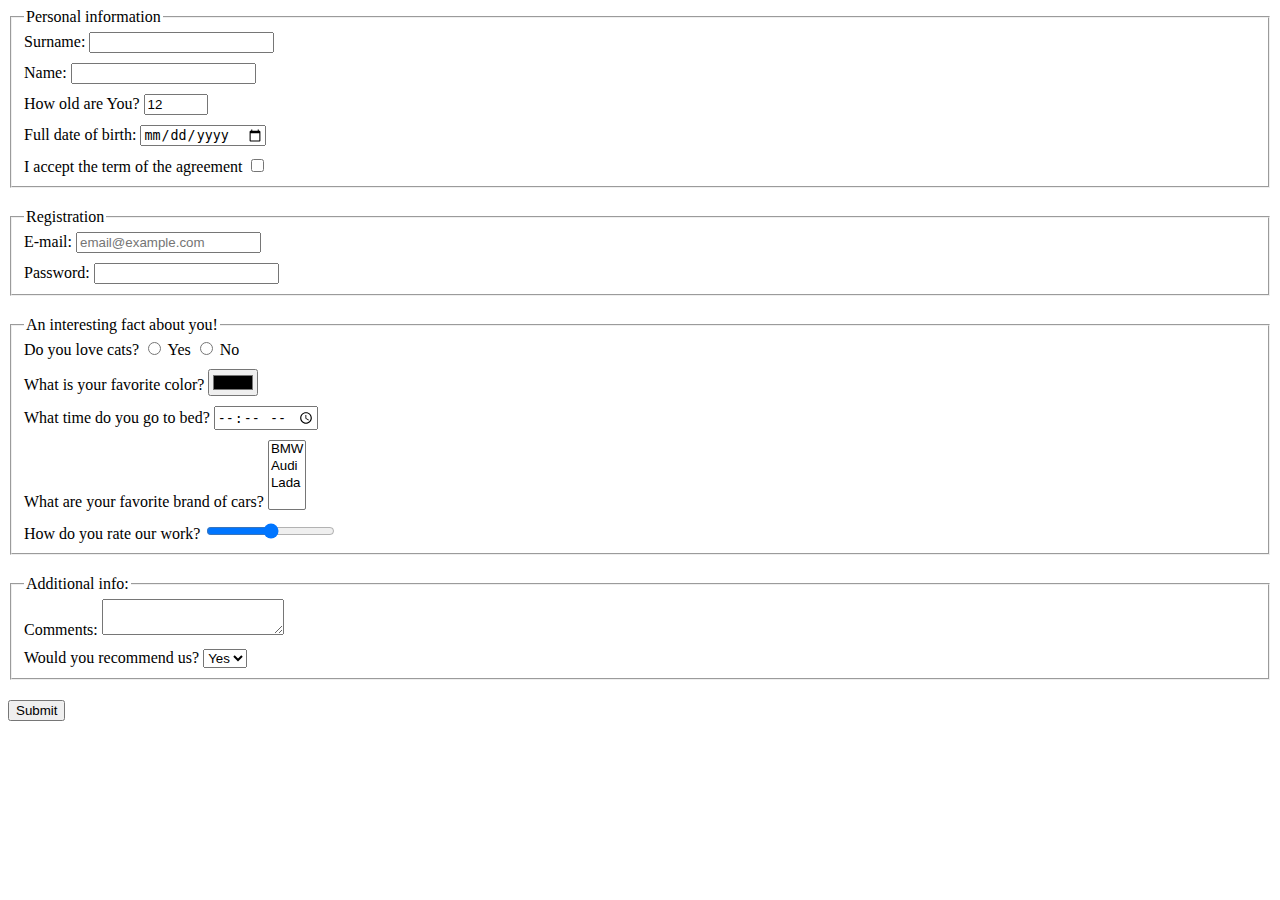
<file: index.html>
<!doctype html><html lang="en"><head><meta charset="UTF-8"><meta name="viewport" content="width=device-width, user-scalable=no, initial-scale=1.0, maximum-scale=1.0, minimum-scale=1.0"><meta http-equiv="X-UA-Compatible" content="ie=edge"><title>HTML Form</title><link rel="stylesheet" href="style.a2c384e6.css"></head><body> <form action="https://mate-academy-form-lesson.herokuapp.com/create-application" method="post"> <fieldset class="info"> <legend>Personal information</legend> <label class="info-fact"> Surname: <input type="text" name="surname" autocomplete="off"> </label> <label class="info-fact"> Name: <input type="text" name="name" autocomplete="off"> </label> <label class="info-fact"> How old are You? <input type="number" name="age" value="12" min="0" max="100"> </label> <label class="info-fact"> Full date of birth: <input type="date" name="dateOfBirth"> </label> <label class="info-fact"> I accept the term of the agreement <input type="checkbox" name="accept" required> </label> </fieldset> <fieldset class="info"> <legend>Registration</legend> <label class="info-fact"> E-mail: <input type="email" name="mail" placeholder="email@example.com"> </label> <label class="info-fact">Password: <input type="password" name="password" minlength="6" maxlength="8"> </label> </fieldset> <fieldset class="info"> <legend>An interesting fact about you!</legend> <div class="info-fact"> Do you love cats? <label class="info-fact inline"> <input type="radio" name="loveCats" value="yes"> Yes </label> <label class="info-fact inline"> <input type="radio" name="loveCats" value="no"> No </label> </div> <label class="info-fact"> What is your favorite color? <input type="color" name="favouriteColor" id="color"> </label> <label class="info-fact"> What time do you go to bed? <input type="time" name="goToBed"> </label> <label class="info-fact"> What are your favorite brand of cars? <select name="favoriteCars" multiple> <option value="BMW">BMW</option> <option value="Audi">Audi</option> <option value="Lada">Lada</option> </select> </label> <label class="info-fact"> How do you rate our work? <input type="range" name="rate" min="0" max="10" step="1"> </label> </fieldset> <fieldset class="info"> <legend>Additional info:</legend> <label class="info-fact"> Comments: <textarea name="comments"></textarea> </label> <label class="info-fact"> Would you recommend us? <select name="recommend" id="recommend"> <option value="yes">Yes</option> <option value="no">No</option> </select> </label> </fieldset> <button type="submit">Submit</button> </form> <script type="text/javascript" src="main.e97352c4.js"></script> </body></html>
</file>
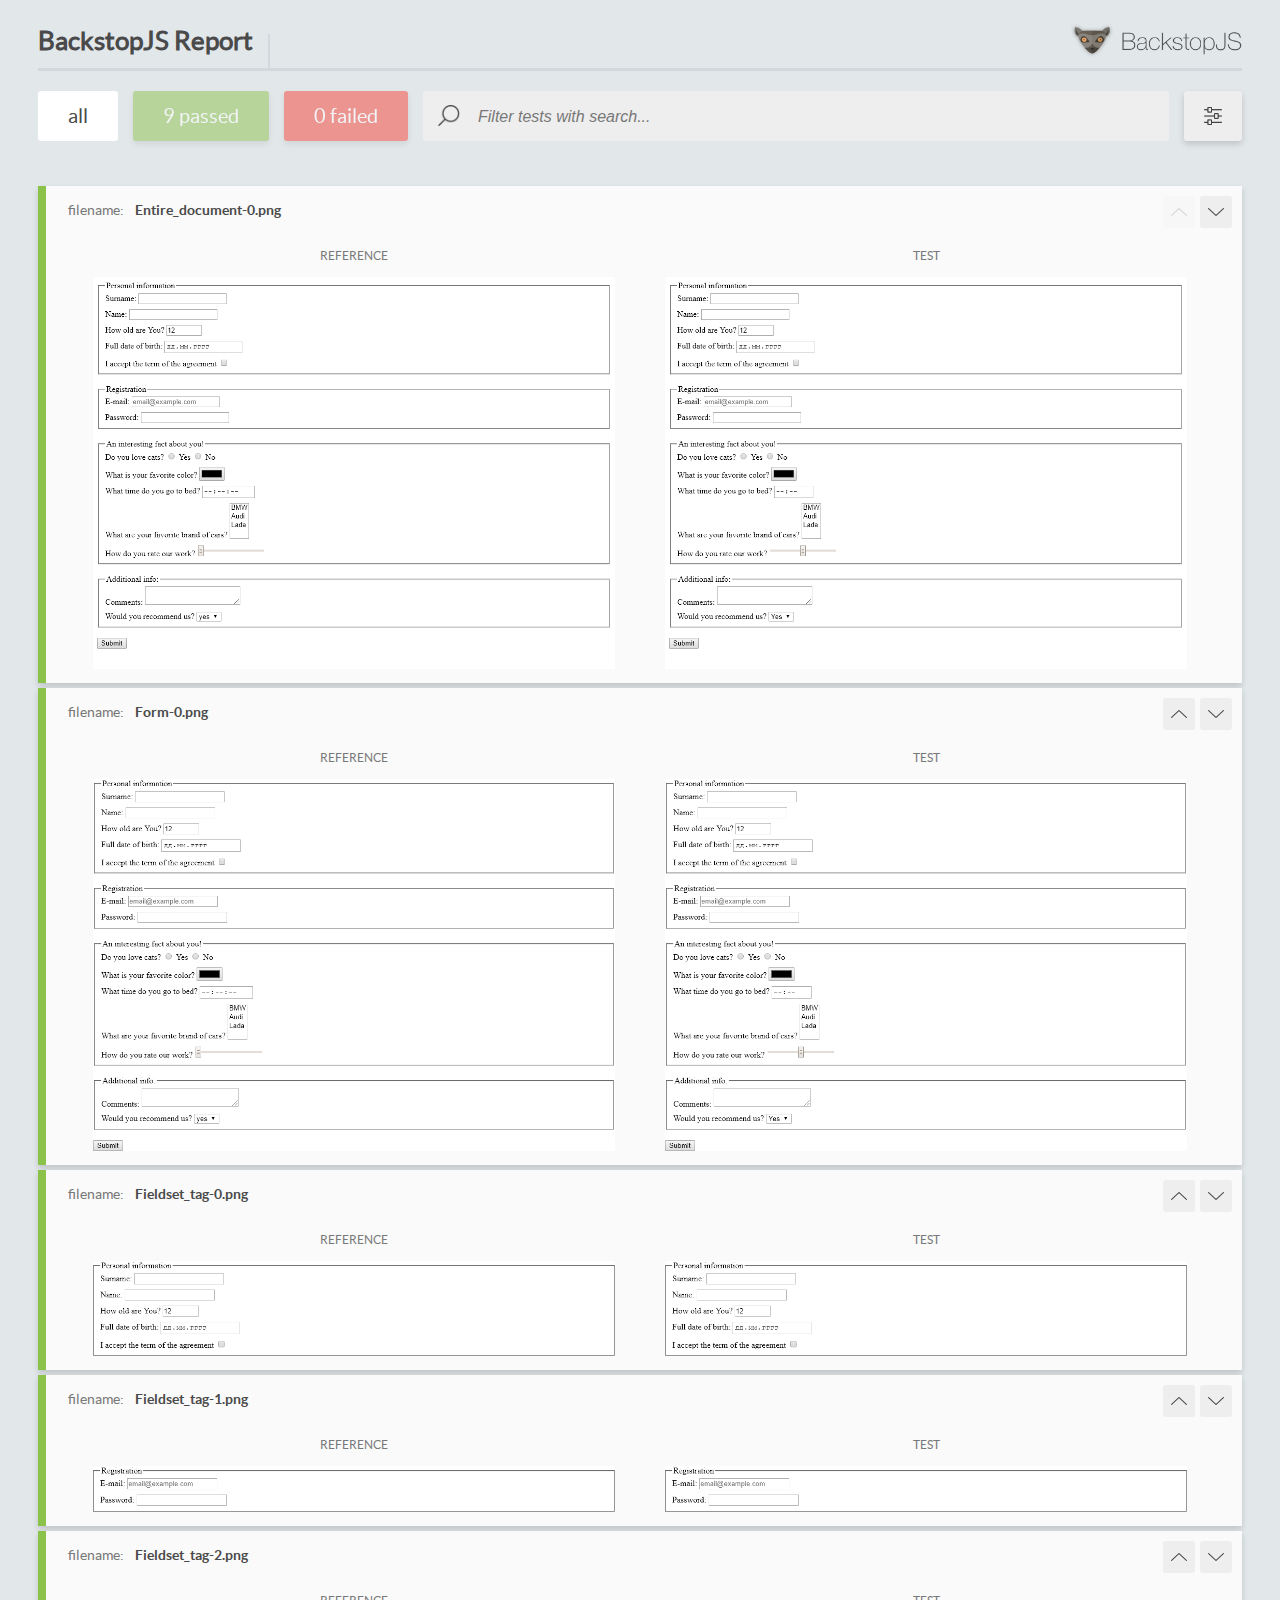
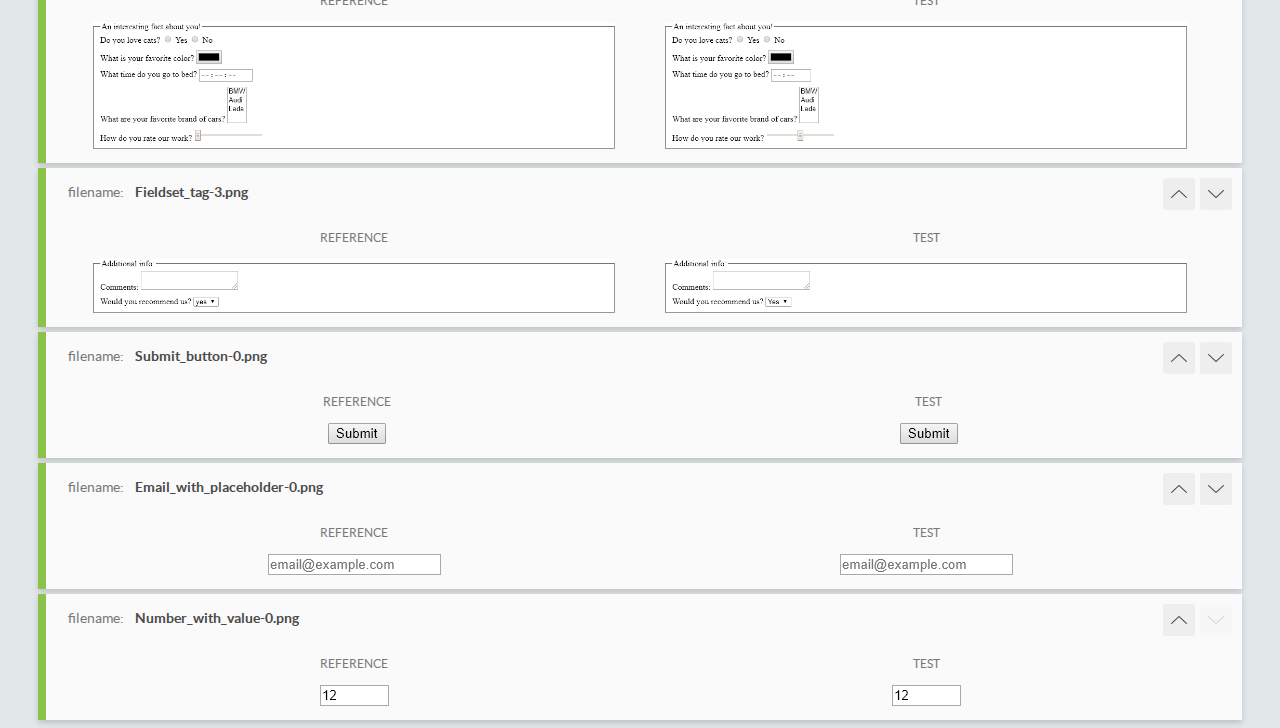
<file: report/html_report/index.html>
<!DOCTYPE html>
<html>
  <head>
    <meta charset="utf-8">
    <title>BackstopJS Report</title>

    <style>
      @font-face {
          font-family: 'latoregular';
          src: url('./assets/fonts/lato-regular-webfont.woff2') format('woff2'),
              url('./assets/fonts/lato-regular-webfont.woff') format('woff');
          font-weight: 400;
          font-style: normal;
      }
      @font-face {
          font-family: 'latobold';
          src: url('./assets/fonts/lato-bold-webfont.woff2') format('woff2'),
              url('./assets/fonts/lato-bold-webfont.woff') format('woff');
          font-weight: 700;
          font-style: normal;
      }

      .ReactModal__Body--open {
          overflow: hidden;
      }
      .ReactModal__Body--open .header {
        display: none;
      }

    </style>
  </head>
  <body style="background-color: #E2E7EA">
    <div id="root">

    </div>
    <script type="text/javascript">
      function report (report) { // eslint-disable-line no-unused-vars
        window.tests = report;
      }
    </script>
    <script type="text/javascript" src="config.js"></script>
    <script type="text/javascript" src="index_bundle.js"></script>
  </body>
</html>
</file>
<file: style.a2c384e6.css>
.info{margin-bottom:20px}.info-fact{display:block}.info-fact:not(:last-child){margin-bottom:10px}.inline{display:inline}
/*# sourceMappingURL=style.a2c384e6.css.map */
</file>
